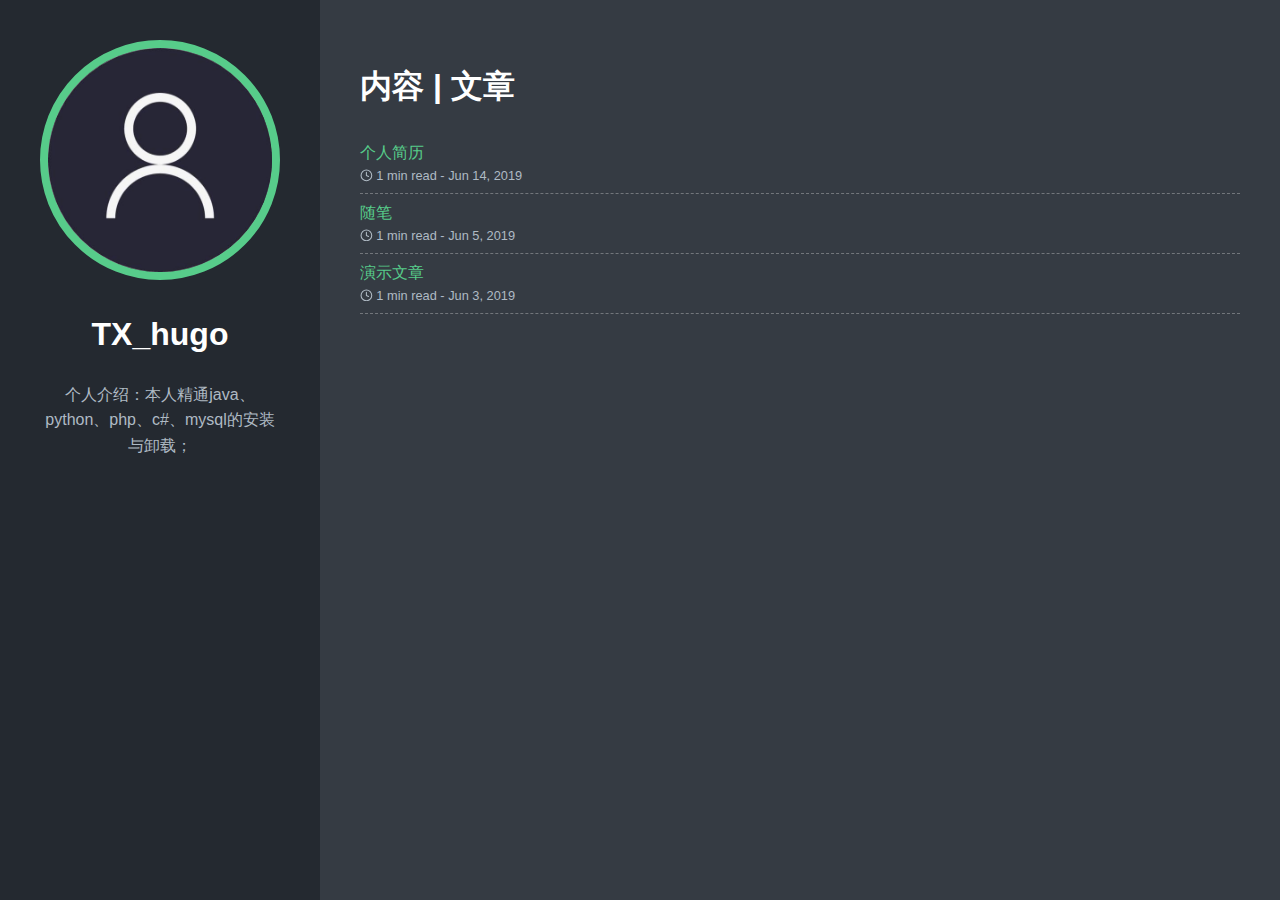
<file: index.html>
<!doctype html>
<html lang="en-us">
  <head>
    <title>TX_hugo</title>
    <meta charset="utf-8" />
    <meta name="generator" content="Hugo 0.55.6" />
    <meta name="viewport" content="width=device-width, initial-scale=1" />
    <meta name="author" content="Tu Tu" />
    <meta name="description" content="个人介绍：本人精通java、python、php、c#、mysql的安装与卸载；" />
    <link rel="stylesheet" href="https://tx-bingfeng.github.io/css/main.min.f90f5edd436ec7b74ad05479a05705770306911f721193e7845948fb07fe1335.css" />

    
    <meta name="twitter:card" content="summary"/>
<meta name="twitter:title" content="TX_hugo"/>
<meta name="twitter:description" content="个人介绍：本人精通java、python、php、c#、mysql的安装与卸载；"/>

    <meta property="og:title" content="TX_hugo" />
<meta property="og:description" content="个人介绍：本人精通java、python、php、c#、mysql的安装与卸载；" />
<meta property="og:type" content="website" />
<meta property="og:url" content="https://tx-bingfeng.github.io/" />

<meta property="og:updated_time" content="2019-06-14T08:05:23&#43;08:00"/>


  </head>
  <body>
    <header class="app-header">
      <a href="https://tx-bingfeng.github.io/"><img class="app-header-avatar" src="/avatar.jpg" alt="Tu Tu" /></a>
      <h1>TX_hugo</h1>
      <p>个人介绍：本人精通java、python、php、c#、mysql的安装与卸载；</p>
      <div class="app-header-social">
        
      </div>
    </header>
    <main class="app-container">
      
  <article>
    
    <h1>内容&nbsp;|&nbsp;文章</h1>
    <ul class="posts-list">
      
        <li class="posts-list-item">
          <a class="posts-list-item-title" href="https://tx-bingfeng.github.io/post/%E4%B8%AA%E4%BA%BA%E7%AE%80%E5%8E%86/">个人简历</a>
          <span class="posts-list-item-description">
            <svg xmlns="http://www.w3.org/2000/svg" width="24" height="24" viewBox="0 0 24 24" fill="none" stroke="currentColor" stroke-width="2" stroke-linecap="round" stroke-linejoin="round" class="icon icon-clock">
  <title>clock</title>
  <circle cx="12" cy="12" r="10"></circle><polyline points="12 6 12 12 16 14"></polyline>
</svg> 1 min read -
            Jun 14, 2019
          </span>
        </li>
      
        <li class="posts-list-item">
          <a class="posts-list-item-title" href="https://tx-bingfeng.github.io/post/suibian/">随笔</a>
          <span class="posts-list-item-description">
            <svg xmlns="http://www.w3.org/2000/svg" width="24" height="24" viewBox="0 0 24 24" fill="none" stroke="currentColor" stroke-width="2" stroke-linecap="round" stroke-linejoin="round" class="icon icon-clock">
  <title>clock</title>
  <circle cx="12" cy="12" r="10"></circle><polyline points="12 6 12 12 16 14"></polyline>
</svg> 1 min read -
            Jun 5, 2019
          </span>
        </li>
      
        <li class="posts-list-item">
          <a class="posts-list-item-title" href="https://tx-bingfeng.github.io/post/blog/">演示文章</a>
          <span class="posts-list-item-description">
            <svg xmlns="http://www.w3.org/2000/svg" width="24" height="24" viewBox="0 0 24 24" fill="none" stroke="currentColor" stroke-width="2" stroke-linecap="round" stroke-linejoin="round" class="icon icon-clock">
  <title>clock</title>
  <circle cx="12" cy="12" r="10"></circle><polyline points="12 6 12 12 16 14"></polyline>
</svg> 1 min read -
            Jun 3, 2019
          </span>
        </li>
      
    </ul>
    



  </article>

    </main>
  </body>
</html>
</file>
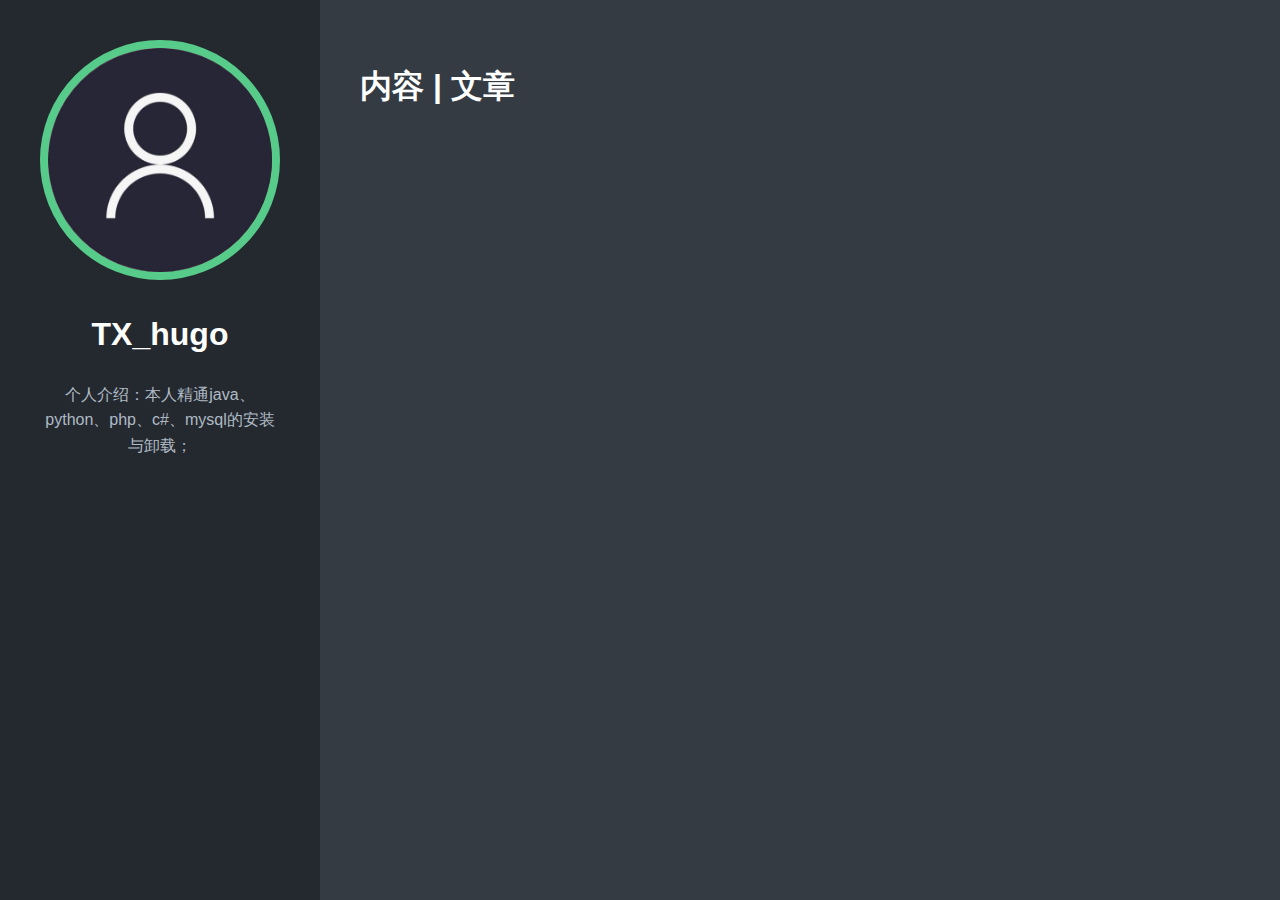
<file: categories/index.html>
<!doctype html>
<html lang="en-us">
  <head>
    <title>Categories // TX_hugo</title>
    <meta charset="utf-8" />
    <meta name="generator" content="Hugo 0.55.6" />
    <meta name="viewport" content="width=device-width, initial-scale=1" />
    <meta name="author" content="Tu Tu" />
    <meta name="description" content="" />
    <link rel="stylesheet" href="https://tx-bingfeng.github.io/css/main.min.f90f5edd436ec7b74ad05479a05705770306911f721193e7845948fb07fe1335.css" />

    
    <meta name="twitter:card" content="summary"/>
<meta name="twitter:title" content="Categories"/>
<meta name="twitter:description" content="个人介绍：本人精通java、python、php、c#、mysql的安装与卸载；"/>

    <meta property="og:title" content="Categories" />
<meta property="og:description" content="个人介绍：本人精通java、python、php、c#、mysql的安装与卸载；" />
<meta property="og:type" content="website" />
<meta property="og:url" content="https://tx-bingfeng.github.io/categories/" />



  </head>
  <body>
    <header class="app-header">
      <a href="https://tx-bingfeng.github.io/"><img class="app-header-avatar" src="/avatar.jpg" alt="Tu Tu" /></a>
      <h1>TX_hugo</h1>
      <p>个人介绍：本人精通java、python、php、c#、mysql的安装与卸载；</p>
      <div class="app-header-social">
        
      </div>
    </header>
    <main class="app-container">
      
  <article>
    
    <h1>内容&nbsp;|&nbsp;文章</h1>
    <ul class="posts-list">
      
    </ul>
    



  </article>

    </main>
  </body>
</html>
</file>
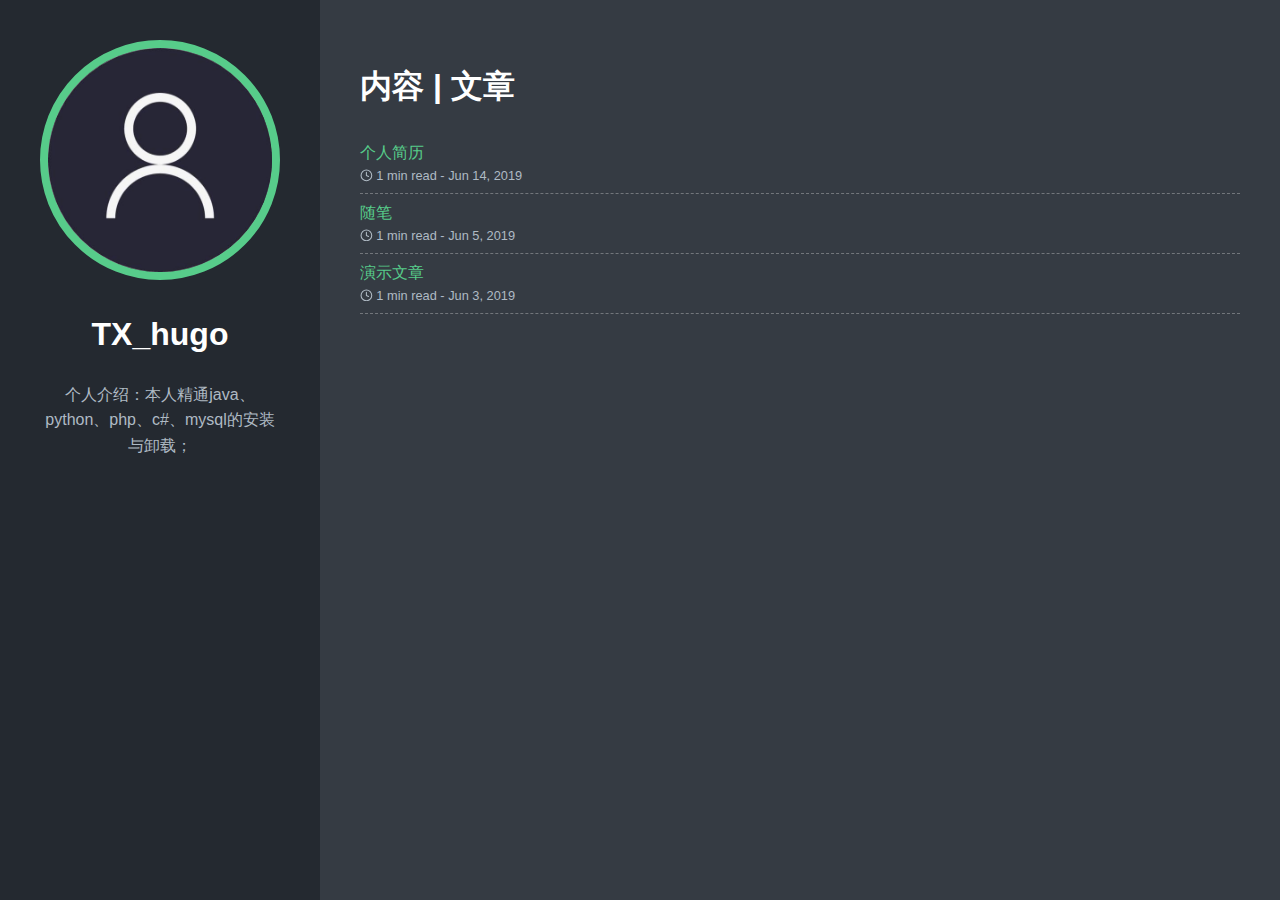
<file: post/index.html>
<!doctype html>
<html lang="en-us">
  <head>
    <title>Posts // TX_hugo</title>
    <meta charset="utf-8" />
    <meta name="generator" content="Hugo 0.55.6" />
    <meta name="viewport" content="width=device-width, initial-scale=1" />
    <meta name="author" content="Tu Tu" />
    <meta name="description" content="" />
    <link rel="stylesheet" href="https://tx-bingfeng.github.io/css/main.min.f90f5edd436ec7b74ad05479a05705770306911f721193e7845948fb07fe1335.css" />

    
    <meta name="twitter:card" content="summary"/>
<meta name="twitter:title" content="Posts"/>
<meta name="twitter:description" content="个人介绍：本人精通java、python、php、c#、mysql的安装与卸载；"/>

    <meta property="og:title" content="Posts" />
<meta property="og:description" content="个人介绍：本人精通java、python、php、c#、mysql的安装与卸载；" />
<meta property="og:type" content="website" />
<meta property="og:url" content="https://tx-bingfeng.github.io/post/" />

<meta property="og:updated_time" content="2019-06-14T08:05:23&#43;08:00"/>


  </head>
  <body>
    <header class="app-header">
      <a href="https://tx-bingfeng.github.io/"><img class="app-header-avatar" src="/avatar.jpg" alt="Tu Tu" /></a>
      <h1>TX_hugo</h1>
      <p>个人介绍：本人精通java、python、php、c#、mysql的安装与卸载；</p>
      <div class="app-header-social">
        
      </div>
    </header>
    <main class="app-container">
      
  <article>
    
    <h1>内容&nbsp;|&nbsp;文章</h1>
    <ul class="posts-list">
      
        <li class="posts-list-item">
          <a class="posts-list-item-title" href="https://tx-bingfeng.github.io/post/%E4%B8%AA%E4%BA%BA%E7%AE%80%E5%8E%86/">个人简历</a>
          <span class="posts-list-item-description">
            <svg xmlns="http://www.w3.org/2000/svg" width="24" height="24" viewBox="0 0 24 24" fill="none" stroke="currentColor" stroke-width="2" stroke-linecap="round" stroke-linejoin="round" class="icon icon-clock">
  <title>clock</title>
  <circle cx="12" cy="12" r="10"></circle><polyline points="12 6 12 12 16 14"></polyline>
</svg> 1 min read -
            Jun 14, 2019
          </span>
        </li>
      
        <li class="posts-list-item">
          <a class="posts-list-item-title" href="https://tx-bingfeng.github.io/post/suibian/">随笔</a>
          <span class="posts-list-item-description">
            <svg xmlns="http://www.w3.org/2000/svg" width="24" height="24" viewBox="0 0 24 24" fill="none" stroke="currentColor" stroke-width="2" stroke-linecap="round" stroke-linejoin="round" class="icon icon-clock">
  <title>clock</title>
  <circle cx="12" cy="12" r="10"></circle><polyline points="12 6 12 12 16 14"></polyline>
</svg> 1 min read -
            Jun 5, 2019
          </span>
        </li>
      
        <li class="posts-list-item">
          <a class="posts-list-item-title" href="https://tx-bingfeng.github.io/post/blog/">演示文章</a>
          <span class="posts-list-item-description">
            <svg xmlns="http://www.w3.org/2000/svg" width="24" height="24" viewBox="0 0 24 24" fill="none" stroke="currentColor" stroke-width="2" stroke-linecap="round" stroke-linejoin="round" class="icon icon-clock">
  <title>clock</title>
  <circle cx="12" cy="12" r="10"></circle><polyline points="12 6 12 12 16 14"></polyline>
</svg> 1 min read -
            Jun 3, 2019
          </span>
        </li>
      
    </ul>
    



  </article>

    </main>
  </body>
</html>
</file>
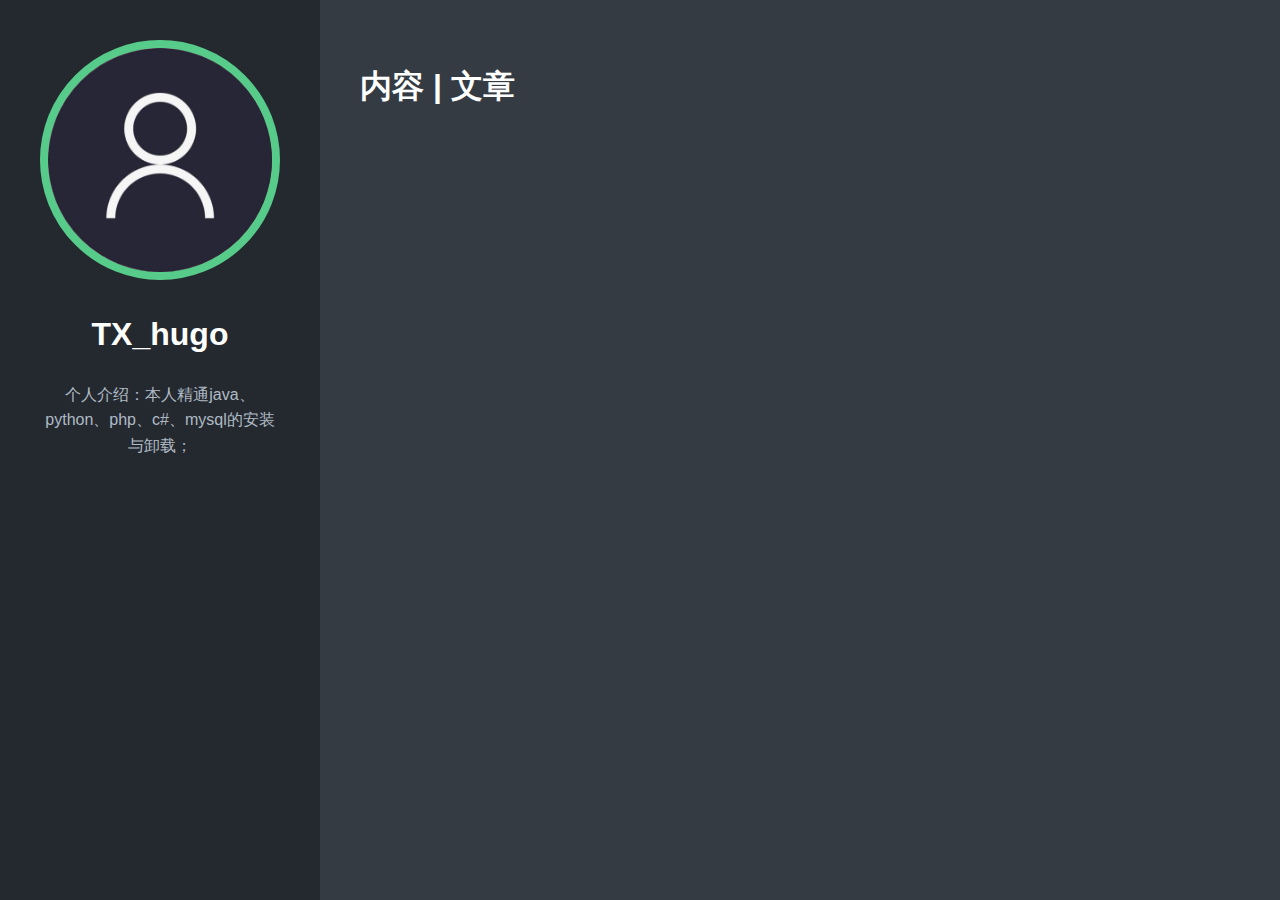
<file: tags/index.html>
<!doctype html>
<html lang="en-us">
  <head>
    <title>Tags // TX_hugo</title>
    <meta charset="utf-8" />
    <meta name="generator" content="Hugo 0.55.6" />
    <meta name="viewport" content="width=device-width, initial-scale=1" />
    <meta name="author" content="Tu Tu" />
    <meta name="description" content="" />
    <link rel="stylesheet" href="https://tx-bingfeng.github.io/css/main.min.f90f5edd436ec7b74ad05479a05705770306911f721193e7845948fb07fe1335.css" />

    
    <meta name="twitter:card" content="summary"/>
<meta name="twitter:title" content="Tags"/>
<meta name="twitter:description" content="个人介绍：本人精通java、python、php、c#、mysql的安装与卸载；"/>

    <meta property="og:title" content="Tags" />
<meta property="og:description" content="个人介绍：本人精通java、python、php、c#、mysql的安装与卸载；" />
<meta property="og:type" content="website" />
<meta property="og:url" content="https://tx-bingfeng.github.io/tags/" />



  </head>
  <body>
    <header class="app-header">
      <a href="https://tx-bingfeng.github.io/"><img class="app-header-avatar" src="/avatar.jpg" alt="Tu Tu" /></a>
      <h1>TX_hugo</h1>
      <p>个人介绍：本人精通java、python、php、c#、mysql的安装与卸载；</p>
      <div class="app-header-social">
        
      </div>
    </header>
    <main class="app-container">
      
  <article>
    
    <h1>内容&nbsp;|&nbsp;文章</h1>
    <ul class="posts-list">
      
    </ul>
    



  </article>

    </main>
  </body>
</html>
</file>
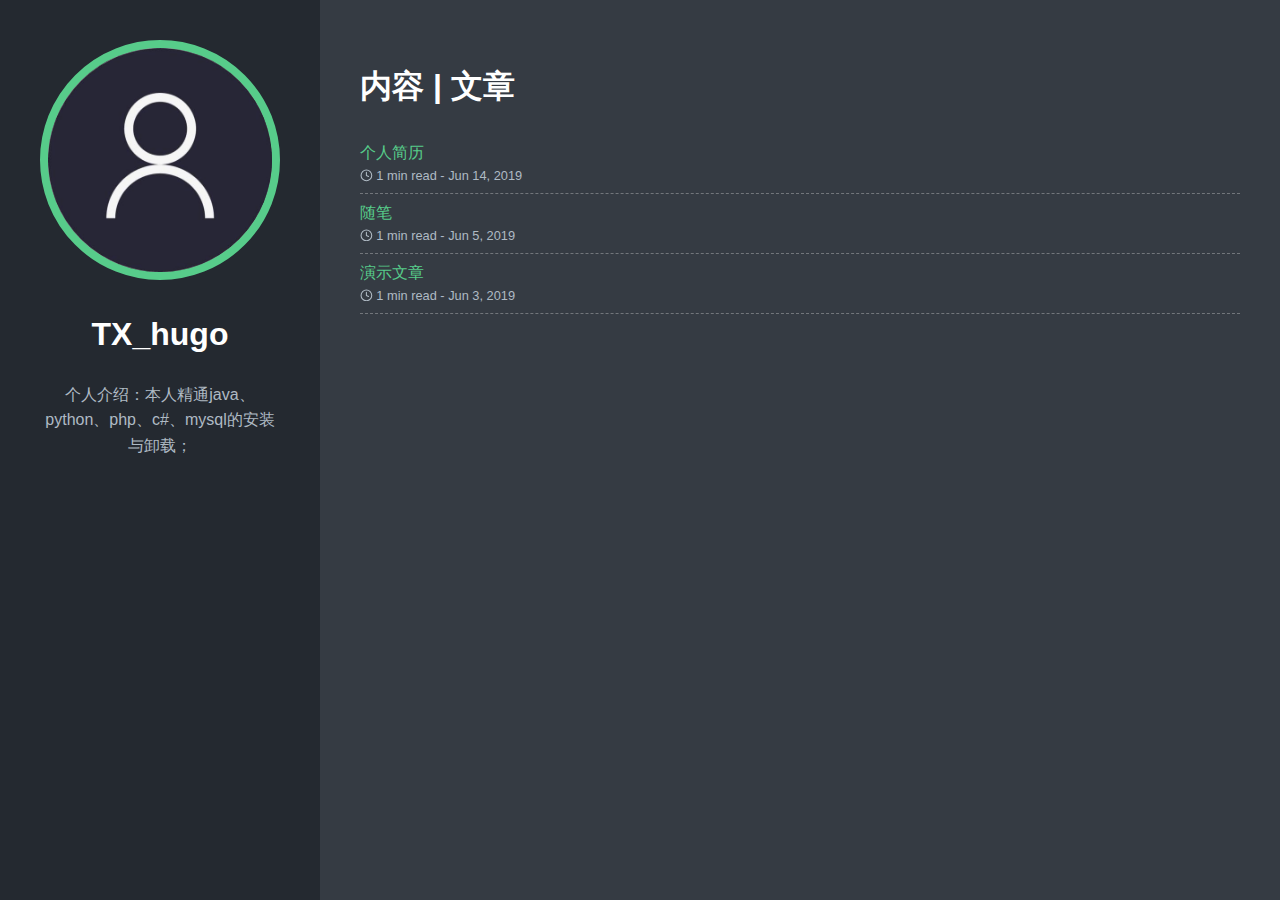
<file: page/1/index.html>
<!DOCTYPE html><html><head><title>https://tx-bingfeng.github.io/</title><link rel="canonical" href="https://tx-bingfeng.github.io/"/><meta name="robots" content="noindex"><meta charset="utf-8" /><meta http-equiv="refresh" content="0; url=https://tx-bingfeng.github.io/" /></head></html>
</file>
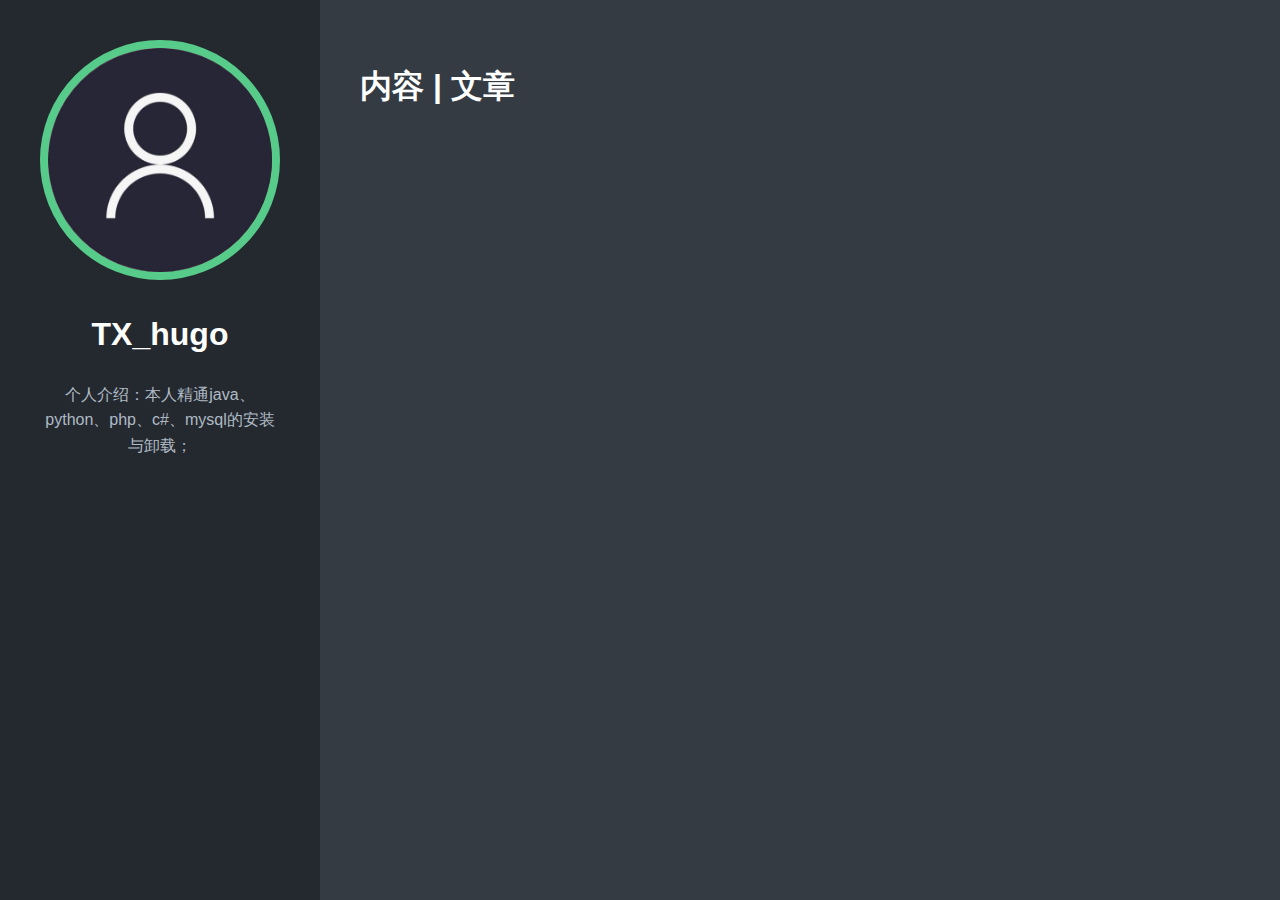
<file: categories/page/1/index.html>
<!DOCTYPE html><html><head><title>https://tx-bingfeng.github.io/categories/</title><link rel="canonical" href="https://tx-bingfeng.github.io/categories/"/><meta name="robots" content="noindex"><meta charset="utf-8" /><meta http-equiv="refresh" content="0; url=https://tx-bingfeng.github.io/categories/" /></head></html>
</file>
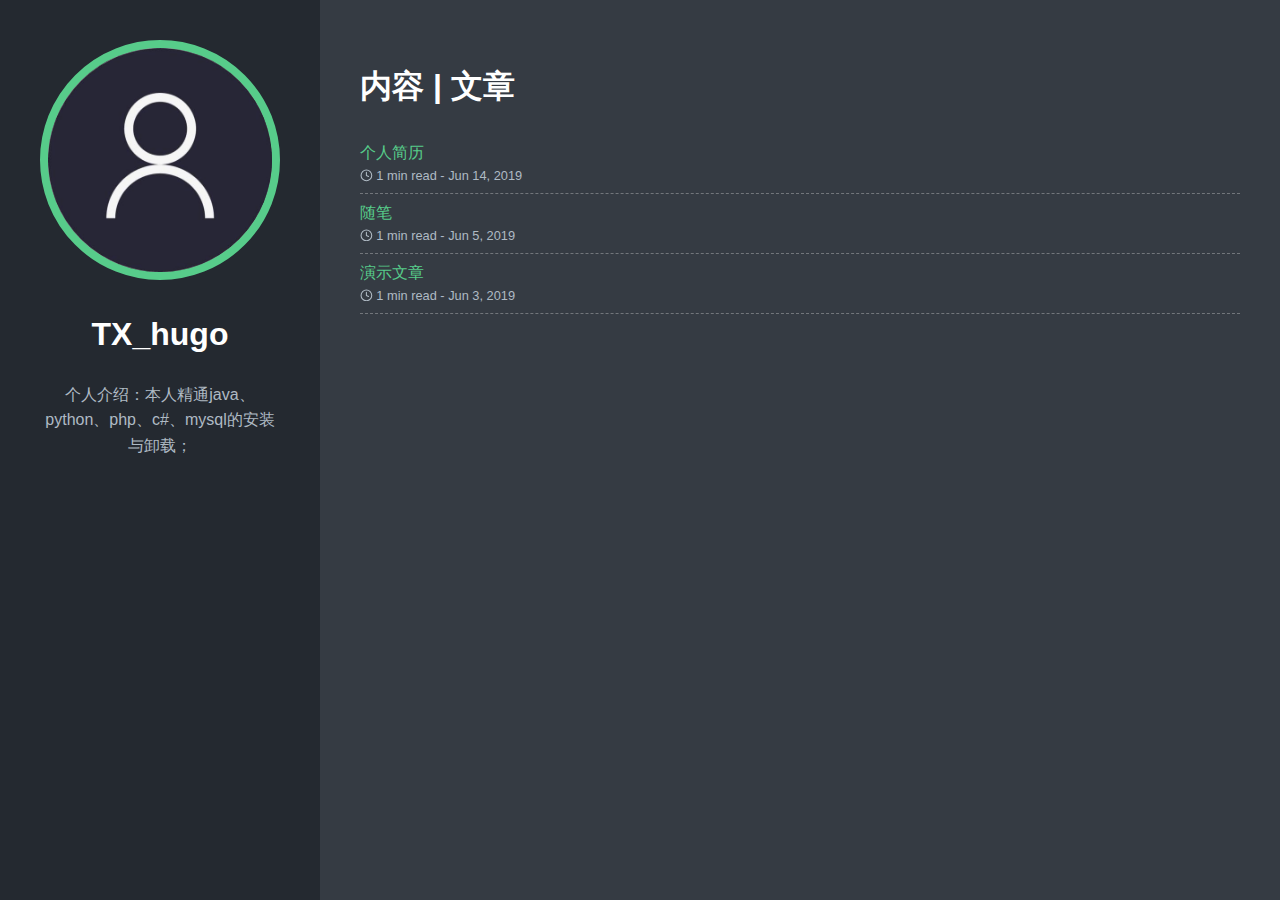
<file: post/page/1/index.html>
<!DOCTYPE html><html><head><title>https://tx-bingfeng.github.io/post/</title><link rel="canonical" href="https://tx-bingfeng.github.io/post/"/><meta name="robots" content="noindex"><meta charset="utf-8" /><meta http-equiv="refresh" content="0; url=https://tx-bingfeng.github.io/post/" /></head></html>
</file>
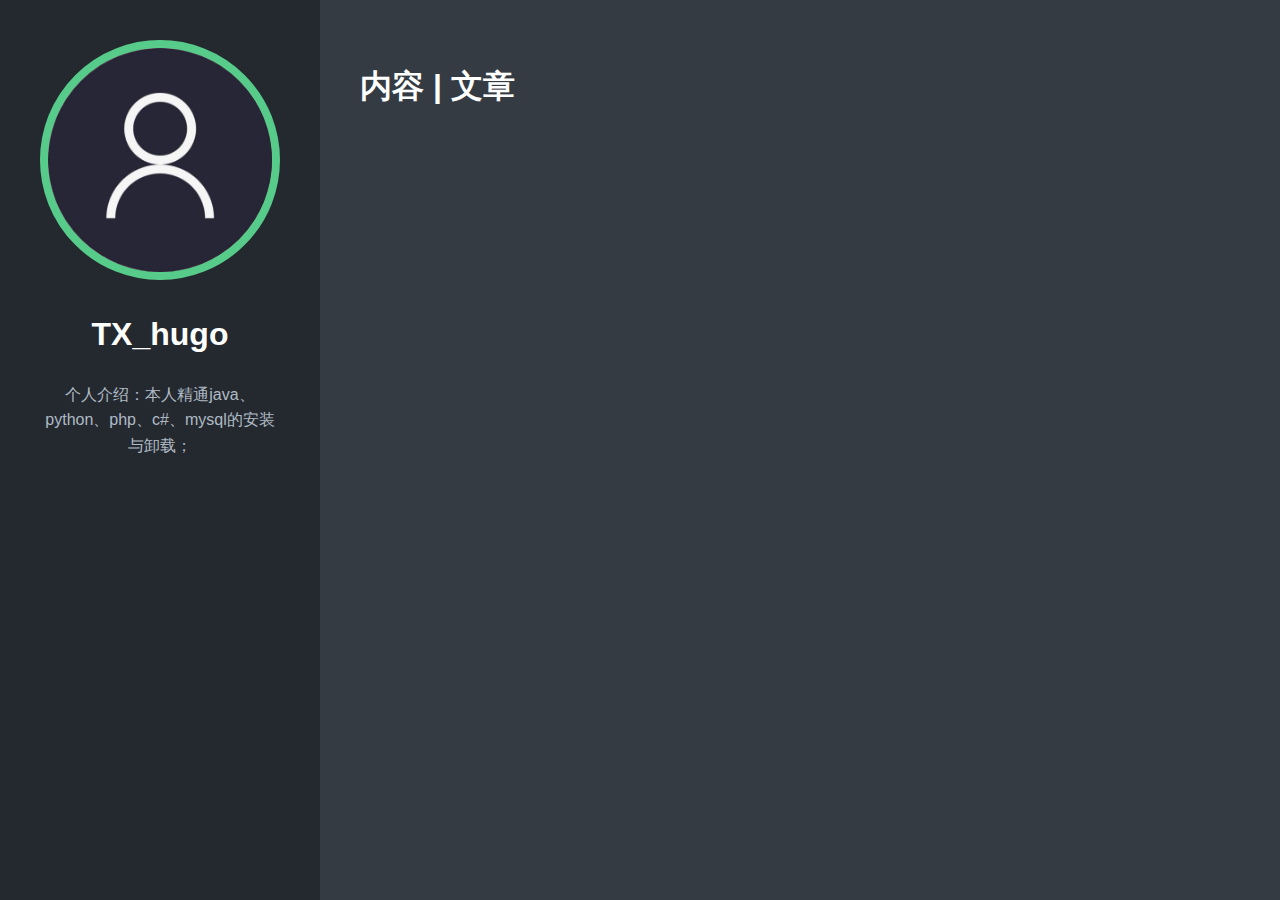
<file: tags/page/1/index.html>
<!DOCTYPE html><html><head><title>https://tx-bingfeng.github.io/tags/</title><link rel="canonical" href="https://tx-bingfeng.github.io/tags/"/><meta name="robots" content="noindex"><meta charset="utf-8" /><meta http-equiv="refresh" content="0; url=https://tx-bingfeng.github.io/tags/" /></head></html>
</file>
